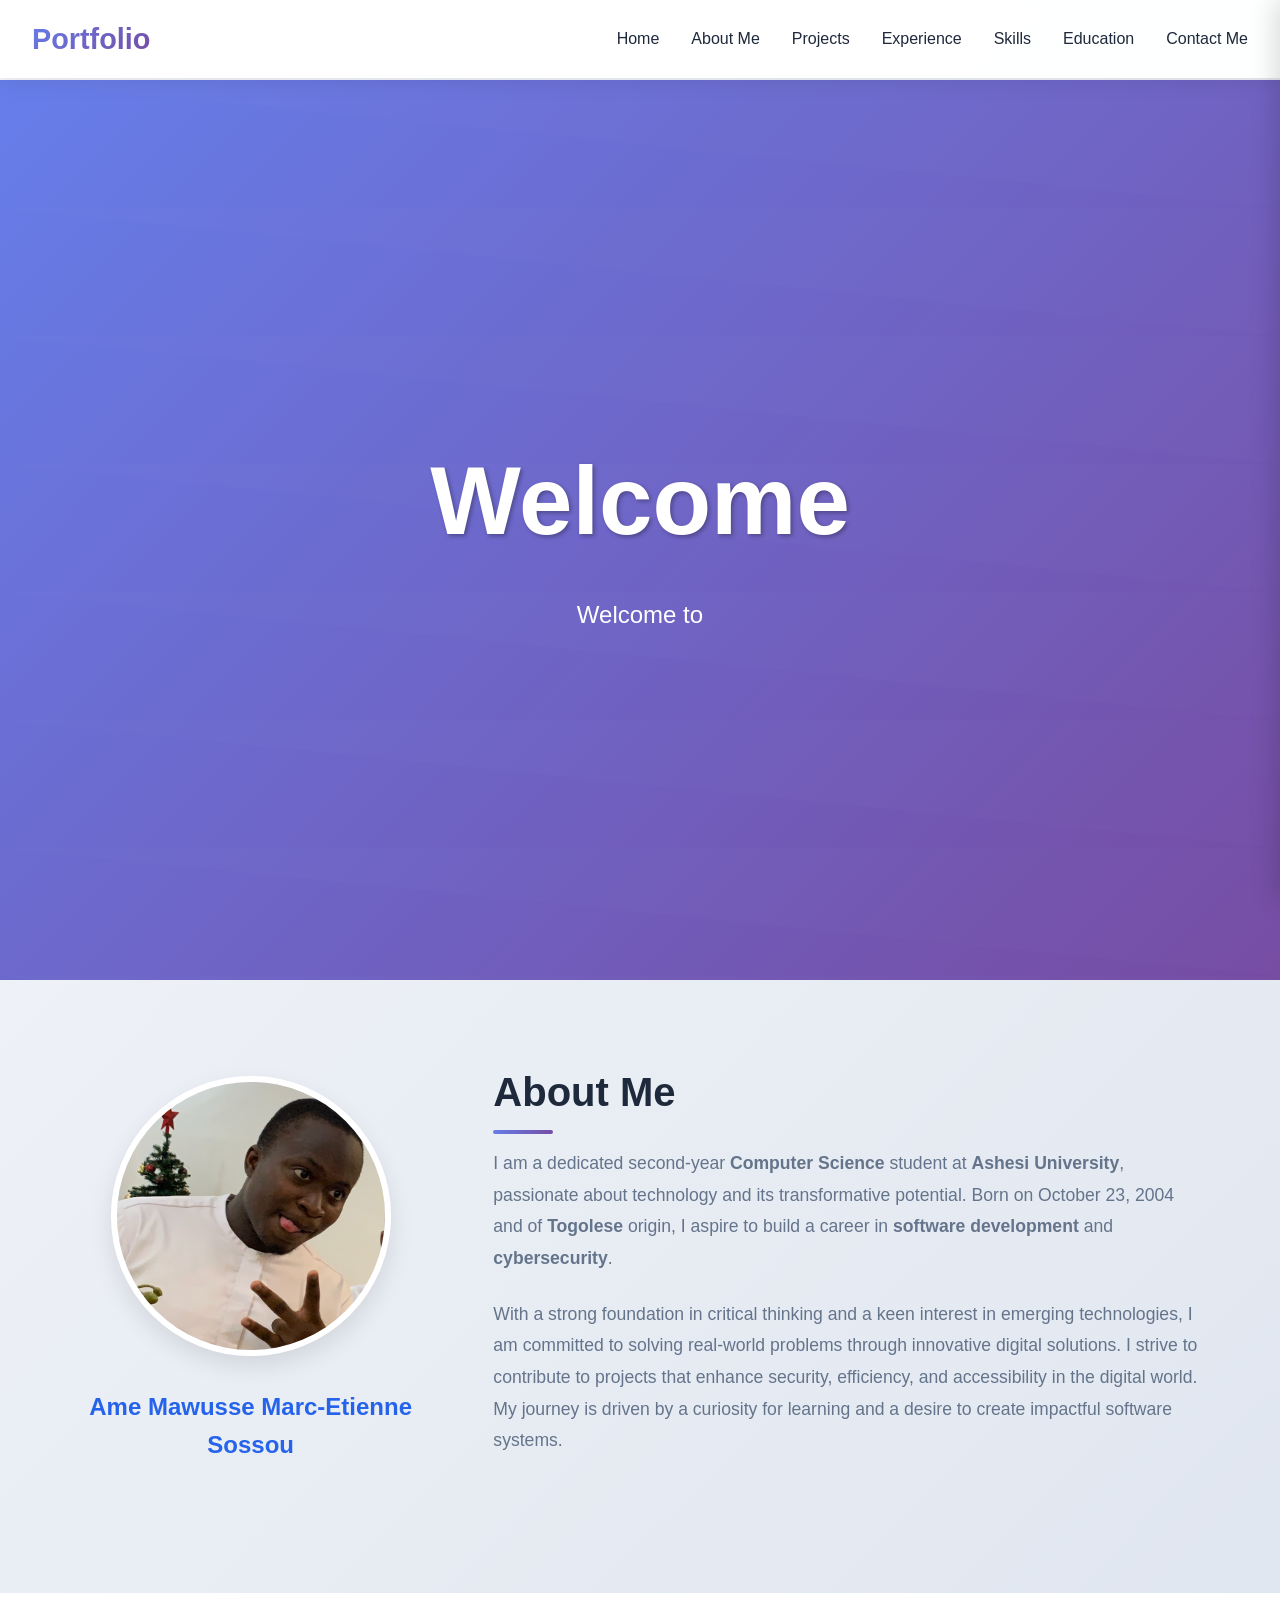
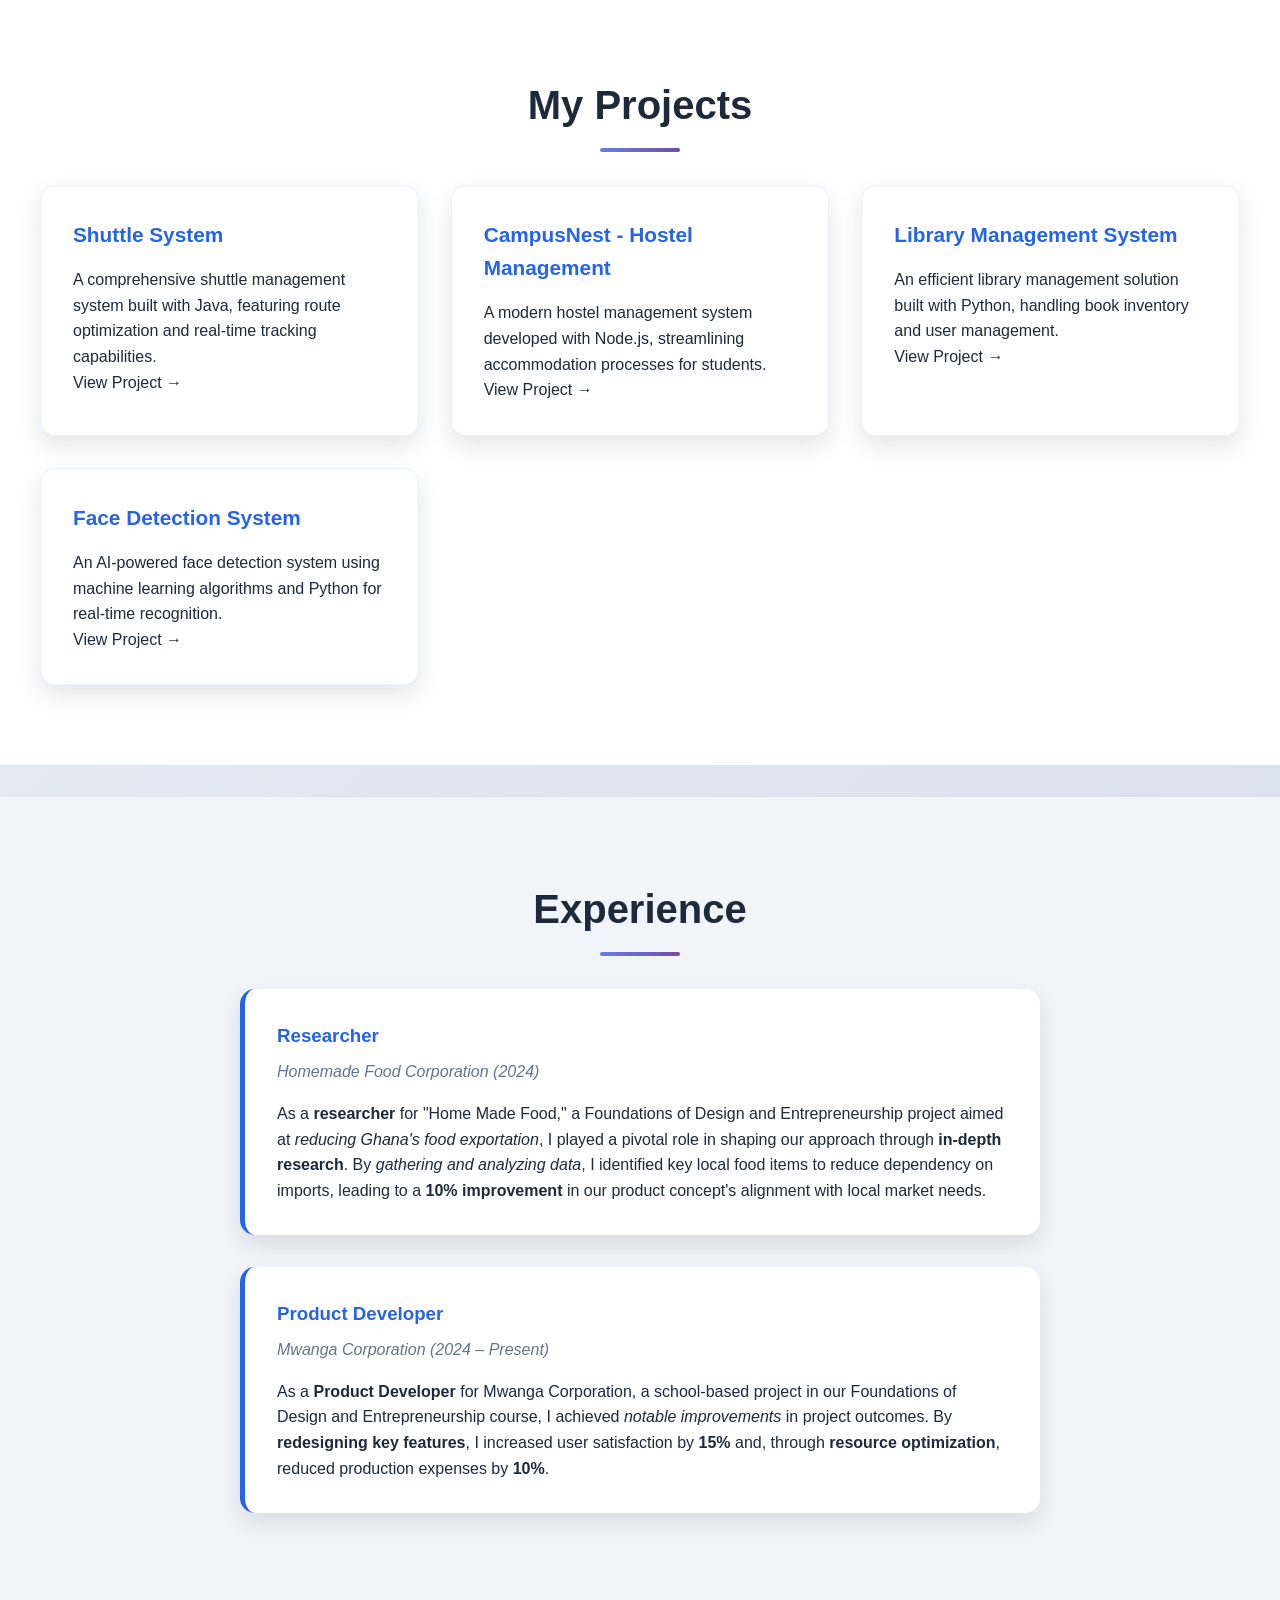
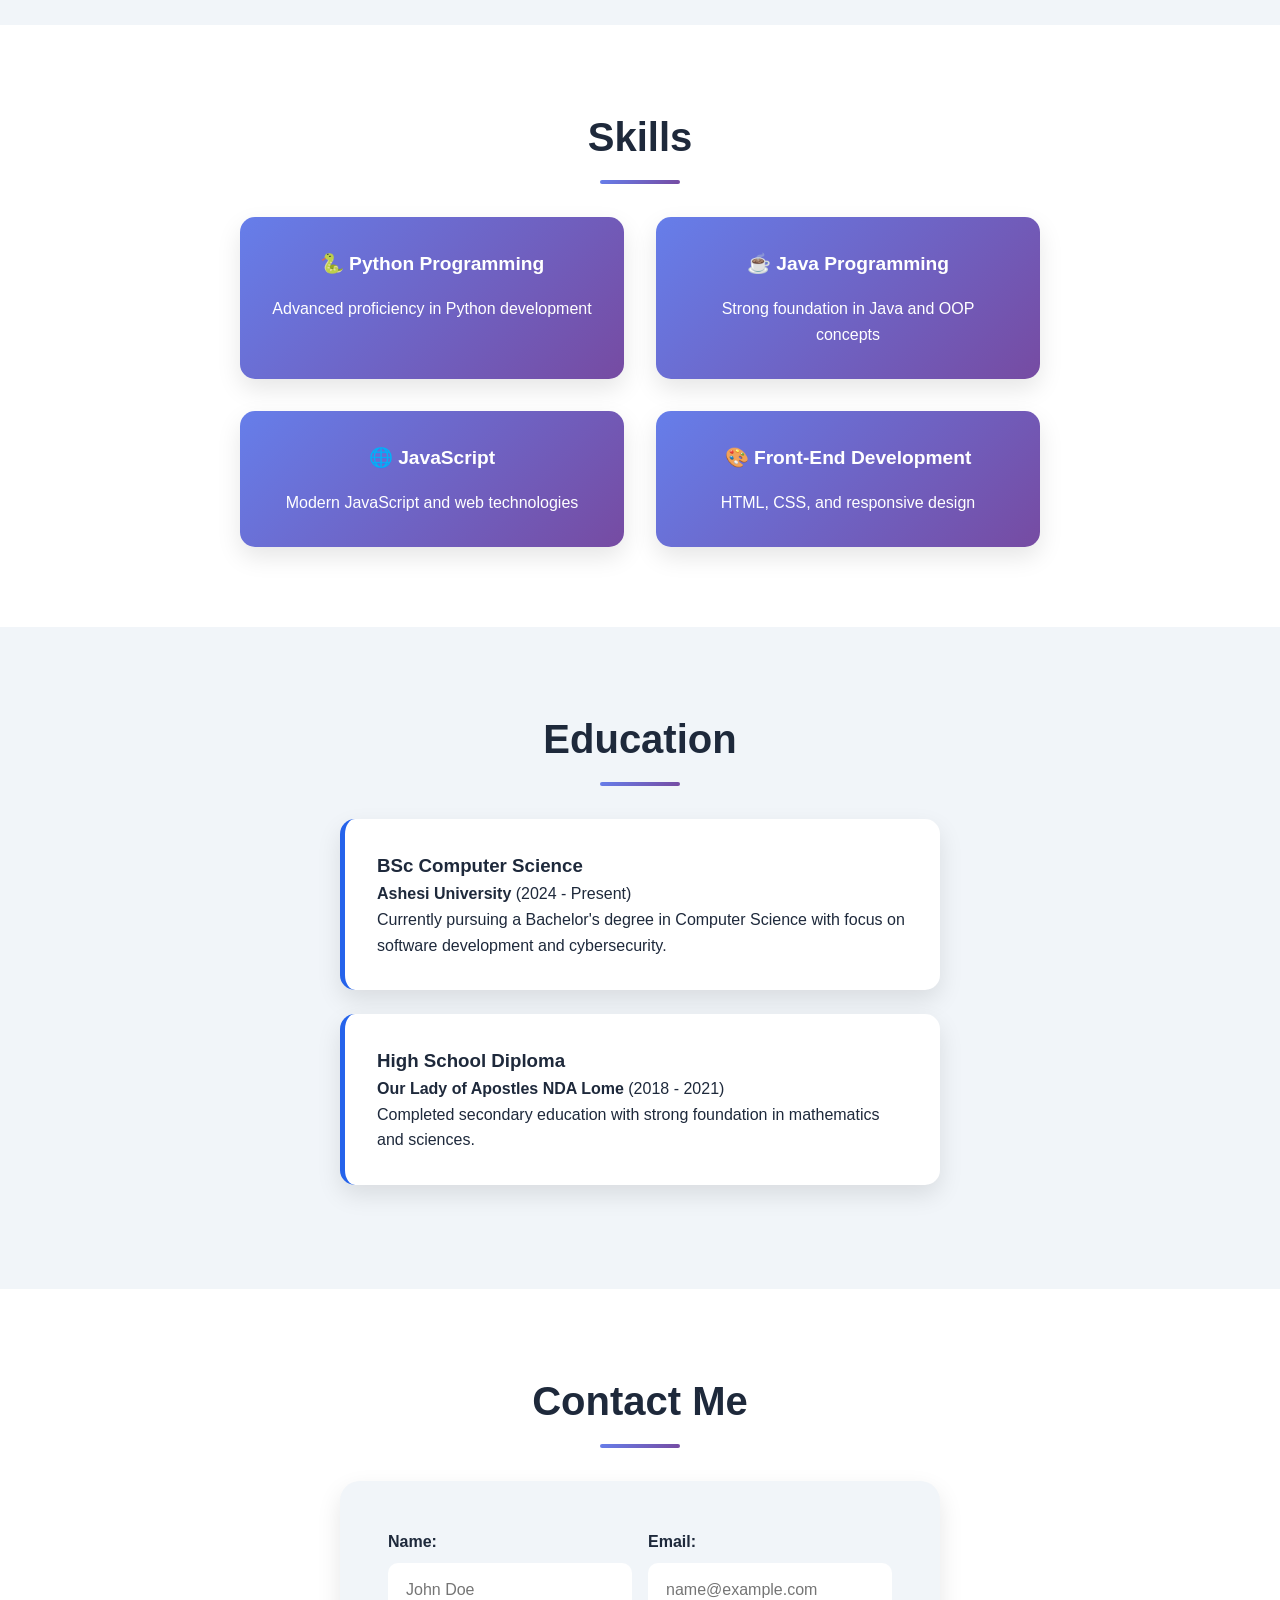
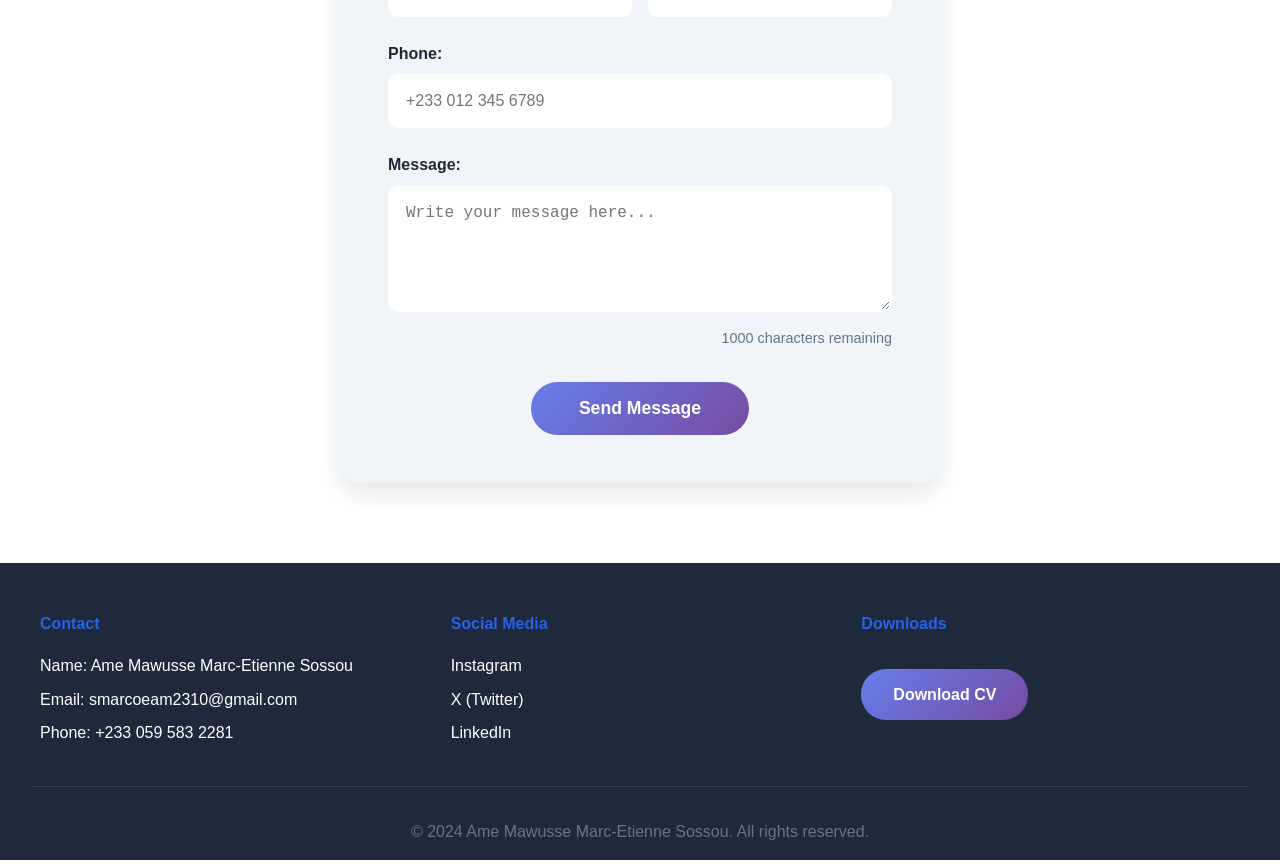
<file: index.html>
<!doctype html>
<html lang="en">
    <head>
        <meta charset="UTF-8" />
        <meta name="viewport" content="width=device-width, initial-scale=1.0" />
        <title>Ame Mawusse Marc-Etienne Sossou - Portfolio</title>
        <link rel="icon" href="#" />
        <link rel="stylesheet" href="style.css" />
    </head>
    <body>
        <header class="header">
            <h1 role="banner">Portfolio</h1>
            <nav class="navbar-fixed-top" id="navbar">
                <button class="hamburger" id="hamburger">&#9776;</button>
                <ul class="links">
                    <li><a href="#home">Home</a></li>
                    <li><a href="#aboutMe">About Me</a></li>
                    <li><a href="#projects">Projects</a></li>
                    <li><a href="#experience">Experience</a></li>
                    <li><a href="#skills">Skills</a></li>
                    <li><a href="#education">Education</a></li>
                    <li><a href="#contactMe">Contact Me</a></li>
                </ul>
            </nav>
            <div class="sidebar" id="sidebar">
                <button class="close-btn" id="closeSidebar">&times;</button>
                <ul>
                    <li><a href="#home">Home</a></li>
                    <li><a href="#aboutMe">About Me</a></li>
                    <li><a href="#projects">Projects</a></li>
                    <li><a href="#experience">Experience</a></li>
                    <li><a href="#skills">Skills</a></li>
                    <li><a href="#education">Education</a></li>
                    <li><a href="#contactMe">Contact Me</a></li>
                </ul>
            </div>
        </header>

        <main class="main-content">
            <section class="welcome fade-in" id="home">
                <h1>Welcome</h1>
                <p>
                    Welcome to
                    <strong>Ame Mawusse Marc-Etienne Sossou</strong>'s Portfolio
                </p>
            </section>

            <article class="aboutMe fade-in" id="aboutMe">
                <section class="aboutMe-image">
                    <figure>
                        <img
                            src="AP1GczOi9UWJcg_p0FFL2rlXCYvPWPmK.jpg"
                            alt="Profile Picture"
                        />
                        <figcaption>
                            <h3>Ame Mawusse Marc-Etienne Sossou</h3>
                        </figcaption>
                    </figure>
                </section>
                <section class="aboutMe-text">
                    <h3>About Me</h3>
                    <p>
                        I am a dedicated second-year
                        <strong>Computer Science</strong> student at
                        <strong>Ashesi University</strong>, passionate about
                        technology and its transformative potential. Born on
                        October 23, 2004 and of
                        <strong>Togolese</strong> origin, I aspire to build a
                        career in <strong>software development</strong> and
                        <strong>cybersecurity</strong>.
                    </p>
                    <p>
                        With a strong foundation in critical thinking and a keen
                        interest in emerging technologies, I am committed to
                        solving real-world problems through innovative digital
                        solutions. I strive to contribute to projects that
                        enhance security, efficiency, and accessibility in the
                        digital world. My journey is driven by a curiosity for
                        learning and a desire to create impactful software
                        systems.
                    </p>
                </section>
            </article>

            <section id="projects" class="fade-in">
                <h2>My Projects</h2>
                <div class="projects-grid">
                    <div class="project-card">
                        <h3>Shuttle System</h3>
                        <p>
                            A comprehensive shuttle management system built with
                            Java, featuring route optimization and real-time
                            tracking capabilities.
                        </p>
                        <a href="https://github.com/SMarco2310/shyttle-system"
                            >View Project →</a
                        >
                    </div>
                    <div class="project-card">
                        <h3>CampusNest - Hostel Management</h3>
                        <p>
                            A modern hostel management system developed with
                            Node.js, streamlining accommodation processes for
                            students.
                        </p>
                        <a href="https://github.com/SMarco2310/CampusNest"
                            >View Project →</a
                        >
                    </div>
                    <div class="project-card">
                        <h3>Library Management System</h3>
                        <p>
                            An efficient library management solution built with
                            Python, handling book inventory and user management.
                        </p>
                        <a
                            href="https://github.com/SMarco2310/Library-Management-System"
                            >View Project →</a
                        >
                    </div>
                    <div class="project-card">
                        <h3>Face Detection System</h3>
                        <p>
                            An AI-powered face detection system using machine
                            learning algorithms and Python for real-time
                            recognition.
                        </p>
                        <a href="https://github.com/SMarco2310/AI-Project"
                            >View Project →</a
                        >
                    </div>
                </div>
            </section>

            <section id="experience" class="fade-in">
                <h2>Experience</h2>
                <div class="experience-timeline">
                    <div class="experience-item">
                        <h3>Researcher</h3>
                        <p class="company">Homemade Food Corporation (2024)</p>
                        <p>
                            As a <strong>researcher</strong> for "Home Made
                            Food," a Foundations of Design and Entrepreneurship
                            project aimed at
                            <em>reducing Ghana's food exportation</em>, I played
                            a pivotal role in shaping our approach through
                            <strong>in-depth research</strong>. By
                            <em>gathering and analyzing data</em>, I identified
                            key local food items to reduce dependency on
                            imports, leading to a
                            <strong>10% improvement</strong> in our product
                            concept's alignment with local market needs.
                        </p>
                    </div>
                    <div class="experience-item">
                        <h3>Product Developer</h3>
                        <p class="company">
                            Mwanga Corporation (2024 – Present)
                        </p>
                        <p>
                            As a <strong>Product Developer</strong> for Mwanga
                            Corporation, a school-based project in our
                            Foundations of Design and Entrepreneurship course, I
                            achieved <em>notable improvements</em> in project
                            outcomes. By
                            <strong>redesigning key features</strong>, I
                            increased user satisfaction by
                            <strong>15%</strong> and, through
                            <strong>resource optimization</strong>, reduced
                            production expenses by <strong>10%</strong>.
                        </p>
                    </div>
                </div>
            </section>

            <section id="skills" class="fade-in">
                <h2>Skills</h2>
                <div class="skills-grid">
                    <div class="skill-card">
                        <h3>🐍 Python Programming</h3>
                        <p>Advanced proficiency in Python development</p>
                    </div>
                    <div class="skill-card">
                        <h3>☕ Java Programming</h3>
                        <p>Strong foundation in Java and OOP concepts</p>
                    </div>
                    <div class="skill-card">
                        <h3>🌐 JavaScript</h3>
                        <p>Modern JavaScript and web technologies</p>
                    </div>
                    <div class="skill-card">
                        <h3>🎨 Front-End Development</h3>
                        <p>HTML, CSS, and responsive design</p>
                    </div>
                </div>
            </section>

            <section id="education" class="fade-in">
                <h2>Education</h2>
                <div class="education-timeline">
                    <div class="education-item">
                        <h3>BSc Computer Science</h3>
                        <p>
                            <strong>Ashesi University</strong> (2024 - Present)
                        </p>
                        <p>
                            Currently pursuing a Bachelor's degree in Computer
                            Science with focus on software development and
                            cybersecurity.
                        </p>
                    </div>
                    <div class="education-item">
                        <h3>High School Diploma</h3>
                        <p>
                            <strong>Our Lady of Apostles NDA Lome</strong> (2018
                            - 2021)
                        </p>
                        <p>
                            Completed secondary education with strong foundation
                            in mathematics and sciences.
                        </p>
                    </div>
                </div>
            </section>

            <section id="contactMe" class="fade-in">
                <h2>Contact Me</h2>
                <div class="contact-form">
                    <form action="">
                        <div class="form-row">
                            <div class="form-group">
                                <label for="name">Name:</label>
                                <input
                                    id="name"
                                    type="text"
                                    placeholder="John Doe"
                                    required
                                />
                            </div>
                            <div class="form-group">
                                <label for="email">Email:</label>
                                <input
                                    id="email"
                                    type="email"
                                    placeholder="name@example.com"
                                    required
                                />
                            </div>
                        </div>
                        <div class="form-group">
                            <label for="phoneNumber">Phone:</label>
                            <input
                                id="phoneNumber"
                                type="tel"
                                placeholder="+233 012 345 6789"
                            />
                        </div>
                        <div class="form-group">
                            <label for="message">Message:</label>
                            <textarea
                                id="message"
                                rows="5"
                                placeholder="Write your message here..."
                                required
                            ></textarea>
                        </div>
                        <button type="submit">Send Message</button>
                    </form>
                </div>
            </section>
        </main>

        <footer>
            <div class="footer-content">
                <section class="footer-section">
                    <h4>Contact</h4>
                    <ul>
                        <li>Name: Ame Mawusse Marc-Etienne Sossou</li>
                        <li>Email: smarcoeam2310@gmail.com</li>
                        <li>
                            Phone:
                            <a href="tel:+2330595832281">+233 059 583 2281</a>
                        </li>
                    </ul>
                </section>
                <section class="footer-section">
                    <h4>Social Media</h4>
                    <ul>
                        <li><a href="#">Instagram</a></li>
                        <li><a href="#">X (Twitter)</a></li>
                        <li><a href="#">LinkedIn</a></li>
                    </ul>
                </section>
                <section class="footer-section">
                    <h4>Downloads</h4>
                    <a href="#" class="download-btn" download="">Download CV</a>
                </section>
            </div>
            <p class="copyright">
                &copy; 2024 Ame Mawusse Marc-Etienne Sossou. All rights
                reserved.
            </p>
        </footer>
        <script src="script.js"></script>
    </body>
</html>
</file>
<file: style.css>
* {
    margin: 0;
    padding: 0;
    box-sizing: border-box;
}
@keyframes slideIn {
    from {
        transform: translateX(100%);
        opacity: 0;
    }
    to {
        transform: translateX(0);
        opacity: 1;
    }
}

/* Additional animations */
.project-card {
    animation: fadeInUp 0.6s ease forwards;
    animation-delay: calc(var(--delay, 0) * 0.1s);
}

.skill-card {
    animation: fadeInUp 0.6s ease forwards;
    animation-delay: calc(var(--delay, 0) * 0.15s);
}

/* Improve button interactions */
button,
.download-btn,
.project-card a {
    position: relative;
    overflow: hidden;
}

button::before,
.download-btn::before {
    content: "";
    position: absolute;
    top: 0;
    left: -100%;
    width: 100%;
    height: 100%;
    background: linear-gradient(
        90deg,
        transparent,
        rgba(255, 255, 255, 0.2),
        transparent
    );
    transition: left 0.5s;
}

button:hover::before,
.download-btn:hover::before {
    left: 100%;
}
:root {
    --primary-color: #2563eb;
    --primary-dark: #1d4ed8;
    --secondary-color: #f1f5f9;
    --text-dark: #1e293b;
    --text-light: #64748b;
    --white: #ffffff;
    --shadow: 0 10px 25px rgba(0, 0, 0, 0.1);
    --gradient: linear-gradient(135deg, #667eea 0%, #764ba2 100%);
    --accent-gradient: linear-gradient(135deg, #667eea 0%, #764ba2 100%);
}

html {
    scroll-behavior: smooth;
}

body {
    font-family: "Segoe UI", Tahoma, Geneva, Verdana, sans-serif;
    line-height: 1.6;
    color: var(--text-dark);
    background: linear-gradient(135deg, #f5f7fa 0%, #c3cfe2 100%);
    min-height: 100vh;
}

/* Header Styling */
header.header {
    position: fixed;
    top: 0;
    left: 0;
    right: 0;
    z-index: 1000;
    display: flex;
    justify-content: space-between;
    align-items: center;
    padding: 1rem 2rem;
    background: rgba(255, 255, 255, 0.95);
    backdrop-filter: blur(10px);
    box-shadow: 0 2px 20px rgba(0, 0, 0, 0.1);
    transition: all 0.3s ease;
}

header.header h1 {
    font-size: 1.8rem;
    background: var(--gradient);
    -webkit-background-clip: text;
    -webkit-text-fill-color: transparent;
    background-clip: text;
    font-weight: 700;
}

/* Navigation */
.navbar-fixed-top {
    display: flex;
    justify-content: flex-end;
}

.navbar-fixed-top .links {
    list-style: none;
    display: flex;
    gap: 2rem;
}

.navbar-fixed-top .links li a {
    text-decoration: none;
    color: var(--text-dark);
    font-weight: 500;
    position: relative;
    transition: all 0.3s ease;
    padding: 0.5rem 0;
}

.navbar-fixed-top .links li a::after {
    content: "";
    position: absolute;
    bottom: 0;
    left: 0;
    width: 0;
    height: 2px;
    background: var(--gradient);
    transition: width 0.3s ease;
}

.navbar-fixed-top .links li a:hover::after {
    width: 100%;
}

.navbar-fixed-top .links li a:hover {
    color: var(--primary-color);
}

/* Hamburger Menu */
.hamburger {
    display: none;
    background: none;
    border: none;
    font-size: 1.5rem;
    cursor: pointer;
    color: var(--text-dark);
}

.sidebar {
    position: fixed;
    top: 0;
    right: 0;
    width: 280px;
    height: 100vh;
    background: var(--white);
    z-index: 1001;
    padding: 2rem 0;
    transform: translateX(100%);
    transition: transform 0.3s ease;
    box-shadow: -5px 0 25px rgba(0, 0, 0, 0.15);
}

.sidebar.active {
    transform: translateX(0);
}

.sidebar ul {
    list-style: none;
    padding: 0;
    margin: 2rem 0;
}

.sidebar li {
    padding: 1rem 2rem;
}

.sidebar a {
    color: var(--text-dark);
    text-decoration: none;
    font-weight: 500;
    transition: color 0.3s ease;
}

.sidebar a:hover {
    color: var(--primary-color);
}

.close-btn {
    position: absolute;
    top: 1rem;
    right: 1.5rem;
    background: none;
    border: none;
    font-size: 2rem;
    cursor: pointer;
    color: var(--text-dark);
}

/* Main Content */
main.main-content {
    margin-top: 80px;
}

/* Welcome Section */
.welcome {
    min-height: 100vh;
    display: flex;
    flex-direction: column;
    justify-content: center;
    align-items: center;
    text-align: center;
    background: var(--gradient);
    color: var(--white);
    position: relative;
    overflow: hidden;
}

.welcome::before {
    content: "";
    position: absolute;
    top: 0;
    left: 0;
    right: 0;
    bottom: 0;
    background: url('data:image/svg+xml,<svg xmlns="http://www.w3.org/2000/svg" viewBox="0 0 1000 100" fill="rgba(255,255,255,0.1)"><polygon points="0,0 1000,100 1000,0"/></svg>');
    opacity: 0.1;
}

.welcome h1 {
    font-size: clamp(3rem, 8vw, 6rem);
    margin-bottom: 1rem;
    animation: fadeInUp 1s ease-out;
    font-weight: 700;
    text-shadow: 2px 2px 4px rgba(0, 0, 0, 0.3);
}

.welcome p {
    font-size: clamp(1.2rem, 3vw, 1.5rem);
    animation: fadeInUp 1s ease-out 0.3s both;
    max-width: 800px;
    line-height: 1.8;
}

@keyframes fadeInUp {
    from {
        opacity: 0;
        transform: translateY(30px);
    }
    to {
        opacity: 1;
        transform: translateY(0);
    }
}

/* About Me Section */
.aboutMe {
    padding: 5rem 2rem;
    max-width: 1200px;
    margin: 0 auto;
    display: grid;
    grid-template-columns: 1fr 2fr;
    gap: 4rem;
    align-items: center;
}

.aboutMe-image {
    text-align: center;
}

.aboutMe-image img {
    width: 280px;
    height: 280px;
    border-radius: 50%;
    object-fit: cover;
    border: 6px solid var(--white);
    box-shadow: var(--shadow);
    transition: transform 0.3s ease;
}

.aboutMe-image img:hover {
    transform: scale(1.05);
}

.aboutMe-image h3 {
    margin-top: 1.5rem;
    font-size: 1.5rem;
    color: var(--primary-color);
}

.aboutMe-text h3 {
    font-size: 2.5rem;
    margin-bottom: 1.5rem;
    color: var(--text-dark);
    position: relative;
}

.aboutMe-text h3::after {
    content: "";
    position: absolute;
    bottom: -10px;
    left: 0;
    width: 60px;
    height: 4px;
    background: var(--gradient);
    border-radius: 2px;
}

.aboutMe-text p {
    margin-bottom: 1.5rem;
    font-size: 1.1rem;
    line-height: 1.8;
    color: var(--text-light);
}

/* Projects Section */
#projects {
    background: var(--white);
    padding: 5rem 2rem;
    margin: 2rem 0;
}

#projects h2 {
    text-align: center;
    font-size: 2.5rem;
    margin-bottom: 3rem;
    color: var(--text-dark);
    position: relative;
}

#projects h2::after {
    content: "";
    position: absolute;
    bottom: -15px;
    left: 50%;
    transform: translateX(-50%);
    width: 80px;
    height: 4px;
    background: var(--gradient);
    border-radius: 2px;
}

.projects-grid {
    display: grid;
    grid-template-columns: repeat(auto-fit, minmax(300px, 1fr));
    gap: 2rem;
    max-width: 1200px;
    margin: 0 auto;
}

.project-card {
    background: var(--white);
    padding: 2rem;
    border-radius: 15px;
    box-shadow: var(--shadow);
    transition: all 0.3s ease;
    border: 1px solid rgba(37, 99, 235, 0.1);
}

.project-card:hover {
    transform: translateY(-10px);
    box-shadow: 0 20px 40px rgba(0, 0, 0, 0.15);
}

.project-card h3 {
    color: var(--primary-color);
    margin-bottom: 1rem;
    font-size: 1.3rem;
}

.project-card a {
    color: var(--text-dark);
    text-decoration: none;
    font-weight: 500;
    display: inline-flex;
    align-items: center;
    gap: 0.5rem;
    transition: color 0.3s ease;
}

.project-card a:hover {
    color: var(--primary-color);
}

/* Experience Section */
#experience {
    padding: 5rem 2rem;
    background: var(--secondary-color);
}

#experience h2 {
    text-align: center;
    font-size: 2.5rem;
    margin-bottom: 3rem;
    color: var(--text-dark);
    position: relative;
}

#experience h2::after {
    content: "";
    position: absolute;
    bottom: -15px;
    left: 50%;
    transform: translateX(-50%);
    width: 80px;
    height: 4px;
    background: var(--gradient);
    border-radius: 2px;
}

.experience-timeline {
    max-width: 800px;
    margin: 0 auto;
}

.experience-item {
    background: var(--white);
    padding: 2rem;
    margin-bottom: 2rem;
    border-radius: 15px;
    box-shadow: var(--shadow);
    border-left: 5px solid var(--primary-color);
}

.experience-item h3 {
    color: var(--primary-color);
    margin-bottom: 0.5rem;
}

.experience-item .company {
    color: var(--text-light);
    font-style: italic;
    margin-bottom: 1rem;
}

/* Skills Section */
#skills {
    padding: 5rem 2rem;
    background: var(--white);
}

#skills h2 {
    text-align: center;
    font-size: 2.5rem;
    margin-bottom: 3rem;
    color: var(--text-dark);
    position: relative;
}

#skills h2::after {
    content: "";
    position: absolute;
    bottom: -15px;
    left: 50%;
    transform: translateX(-50%);
    width: 80px;
    height: 4px;
    background: var(--gradient);
    border-radius: 2px;
}

.skills-grid {
    display: grid;
    grid-template-columns: repeat(auto-fit, minmax(250px, 1fr));
    gap: 2rem;
    max-width: 800px;
    margin: 0 auto;
}

.skill-card {
    background: linear-gradient(135deg, #667eea 0%, #764ba2 100%);
    color: var(--white);
    padding: 2rem;
    border-radius: 15px;
    text-align: center;
    transition: transform 0.3s ease;
    box-shadow: var(--shadow);
}

.skill-card:hover {
    transform: translateY(-5px);
}

.skill-card h3 {
    margin-bottom: 1rem;
    font-size: 1.2rem;
}

/* Education Section */
#education {
    padding: 5rem 2rem;
    background: var(--secondary-color);
}

#education h2 {
    text-align: center;
    font-size: 2.5rem;
    margin-bottom: 3rem;
    color: var(--text-dark);
    position: relative;
}

#education h2::after {
    content: "";
    position: absolute;
    bottom: -15px;
    left: 50%;
    transform: translateX(-50%);
    width: 80px;
    height: 4px;
    background: var(--gradient);
    border-radius: 2px;
}

.education-timeline {
    max-width: 600px;
    margin: 0 auto;
}

.education-item {
    background: var(--white);
    padding: 2rem;
    margin-bottom: 1.5rem;
    border-radius: 15px;
    box-shadow: var(--shadow);
    border-left: 5px solid var(--primary-color);
}

/* Contact Section */
#contactMe {
    padding: 5rem 2rem;
    background: var(--white);
}

#contactMe h2 {
    text-align: center;
    font-size: 2.5rem;
    margin-bottom: 3rem;
    color: var(--text-dark);
    position: relative;
}

#contactMe h2::after {
    content: "";
    position: absolute;
    bottom: -15px;
    left: 50%;
    transform: translateX(-50%);
    width: 80px;
    height: 4px;
    background: var(--gradient);
    border-radius: 2px;
}

.contact-form {
    max-width: 600px;
    margin: 0 auto;
    background: var(--secondary-color);
    padding: 3rem;
    border-radius: 20px;
    box-shadow: var(--shadow);
}

.form-group {
    margin-bottom: 1.5rem;
}

.form-row {
    display: grid;
    grid-template-columns: 1fr 1fr;
    gap: 1rem;
}

label {
    display: block;
    margin-bottom: 0.5rem;
    font-weight: 600;
    color: var(--text-dark);
}

input,
textarea {
    width: 100%;
    padding: 1rem;
    border: 2px solid transparent;
    border-radius: 10px;
    background: var(--white);
    font-size: 1rem;
    transition: all 0.3s ease;
}

input:focus,
textarea:focus {
    outline: none;
    border-color: var(--primary-color);
    box-shadow: 0 0 0 3px rgba(37, 99, 235, 0.1);
}

button[type="submit"] {
    background: var(--gradient);
    color: var(--white);
    border: none;
    padding: 1rem 3rem;
    border-radius: 50px;
    font-size: 1.1rem;
    font-weight: 600;
    cursor: pointer;
    transition: all 0.3s ease;
    display: block;
    margin: 2rem auto 0;
}

button[type="submit"]:hover {
    transform: translateY(-2px);
    box-shadow: 0 10px 25px rgba(37, 99, 235, 0.3);
}

/* Footer */
footer {
    background: var(--text-dark);
    color: var(--white);
    padding: 3rem 2rem 1rem;
}

.footer-content {
    max-width: 1200px;
    margin: 0 auto;
    display: grid;
    grid-template-columns: repeat(auto-fit, minmax(250px, 1fr));
    gap: 2rem;
    margin-bottom: 2rem;
}

.footer-section h4 {
    margin-bottom: 1rem;
    color: var(--primary-color);
}

.footer-section ul {
    list-style: none;
}

.footer-section ul li {
    margin-bottom: 0.5rem;
}

.footer-section a {
    color: var(--white);
    text-decoration: none;
    transition: color 0.3s ease;
}

.footer-section a:hover {
    color: var(--primary-color);
}

.download-btn {
    display: inline-block;
    background: var(--gradient);
    color: var(--white);
    padding: 0.8rem 2rem;
    border-radius: 25px;
    text-decoration: none;
    font-weight: 600;
    transition: all 0.3s ease;
    margin-top: 1rem;
}

.download-btn:hover {
    transform: translateY(-2px);
    box-shadow: 0 8px 20px rgba(37, 99, 235, 0.3);
}

.copyright {
    text-align: center;
    padding-top: 2rem;
    border-top: 1px solid rgba(255, 255, 255, 0.1);
    color: var(--text-light);
}

/* Responsive Design */
@media (max-width: 768px) {
    .hamburger {
        display: block;
    }

    .navbar-fixed-top .links {
        display: none;
    }

    .welcome h1 {
        font-size: 3rem;
    }

    .aboutMe {
        grid-template-columns: 1fr;
        gap: 2rem;
        text-align: center;
    }

    .form-row {
        grid-template-columns: 1fr;
    }

    header.header {
        padding: 1rem;
    }

    .projects-grid {
        grid-template-columns: 1fr;
    }

    .skills-grid {
        grid-template-columns: 1fr;
    }
}

/* Scroll animations */
.fade-in {
    opacity: 0;
    transform: translateY(30px);
    transition: all 0.6s ease;
}

.fade-in.visible {
    opacity: 1;
    transform: translateY(0);
}
</file>
